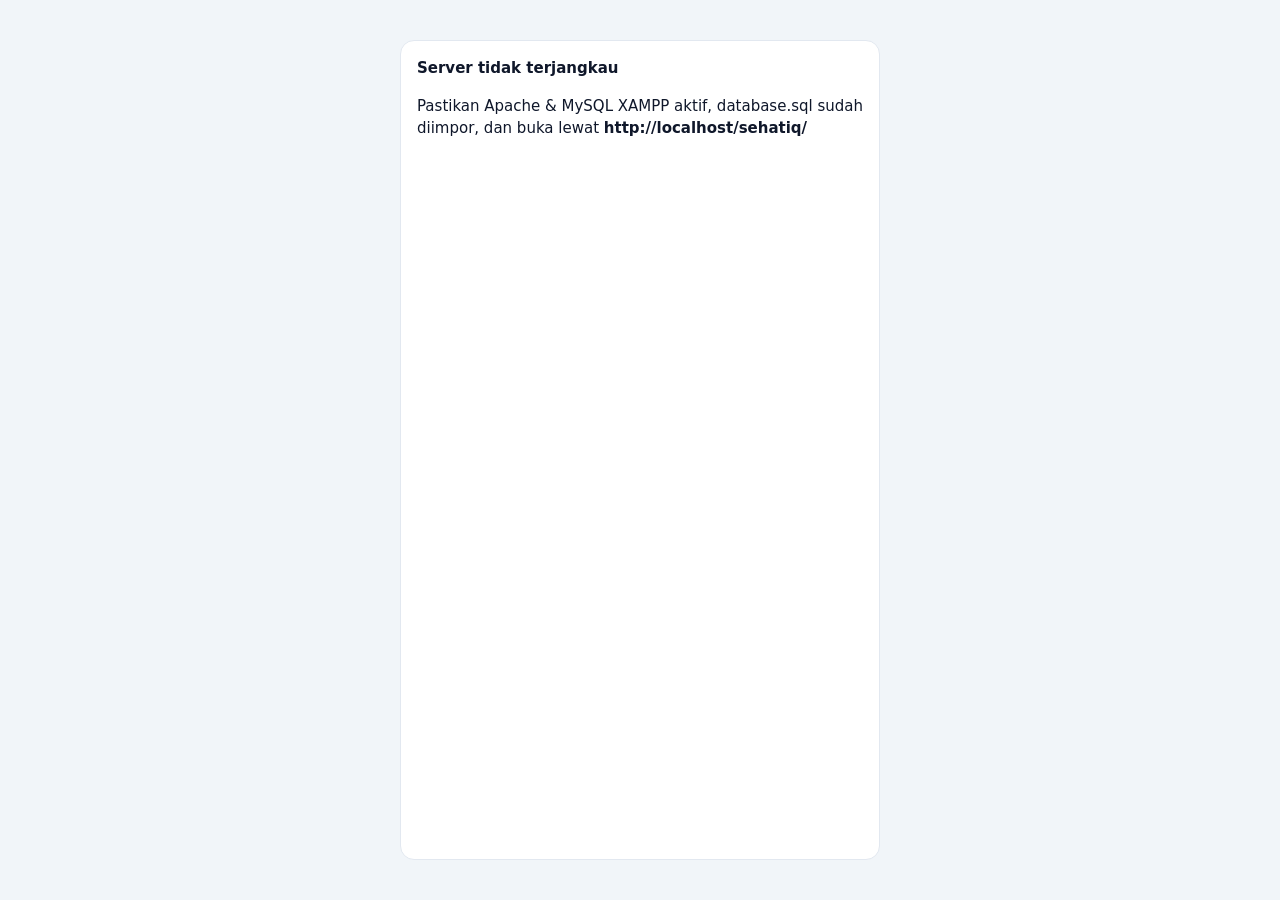
<file: index.html>
<!DOCTYPE html>
<html lang="id">
<head>
<meta charset="UTF-8">
<meta name="viewport" content="width=device-width,initial-scale=1">
<title>SehatIQ — Sistem Pintar Kesehatan</title>
<link rel="stylesheet" href="css/style.css">
</head>
<body>
<aside id="side">
  <div class="brand"><span id="lg"></span>SehatIQ</div>
  <nav id="nav"></nav>
  <div class="sf">
    <div class="usr" id="usr"></div>
    <button class="btn sm" id="theme"><i data-ic="sun"></i> Ganti Tema</button>
    <button class="btn sm" id="exp"><i data-ic="download"></i> Ekspor Data</button>
    <label class="btn sm" style="cursor:pointer;margin:0"><i data-ic="upload"></i> Impor<input type="file" id="imp" accept=".json" hidden></label>
    <button class="btn sm" id="out"><i data-ic="logout"></i> Keluar</button>
  </div>
</aside>
<main>
  <header><button id="menu" class="btn sm" data-ic="menu"></button><h1 id="title"></h1><span id="clock"></span></header>
  <section id="view"></section>
  <footer><i data-ic="alert" data-s="14"></i> SehatIQ adalah alat bantu edukasi, bukan pengganti diagnosis dokter. Data tersimpan di database MySQL Anda.</footer>
</main>
<div id="toast"></div>
<script src="js/utils.js"></script>
<script src="js/icons.js"></script>
<script src="js/charts.js"></script>
<script src="js/modules/dashboard.js"></script>
<script src="js/modules/symptom.js"></script>
<script src="js/modules/vitals.js"></script>
<script src="js/modules/meds.js"></script>
<script src="js/modules/appts.js"></script>
<script src="js/modules/records.js"></script>
<script src="js/modules/calc.js"></script>
<script src="js/modules/journal.js"></script>
<script src="js/modules/chat.js"></script>
<script src="js/modules/emergency.js"></script>
<script src="js/app.js"></script>
</body>
</html>
</file>
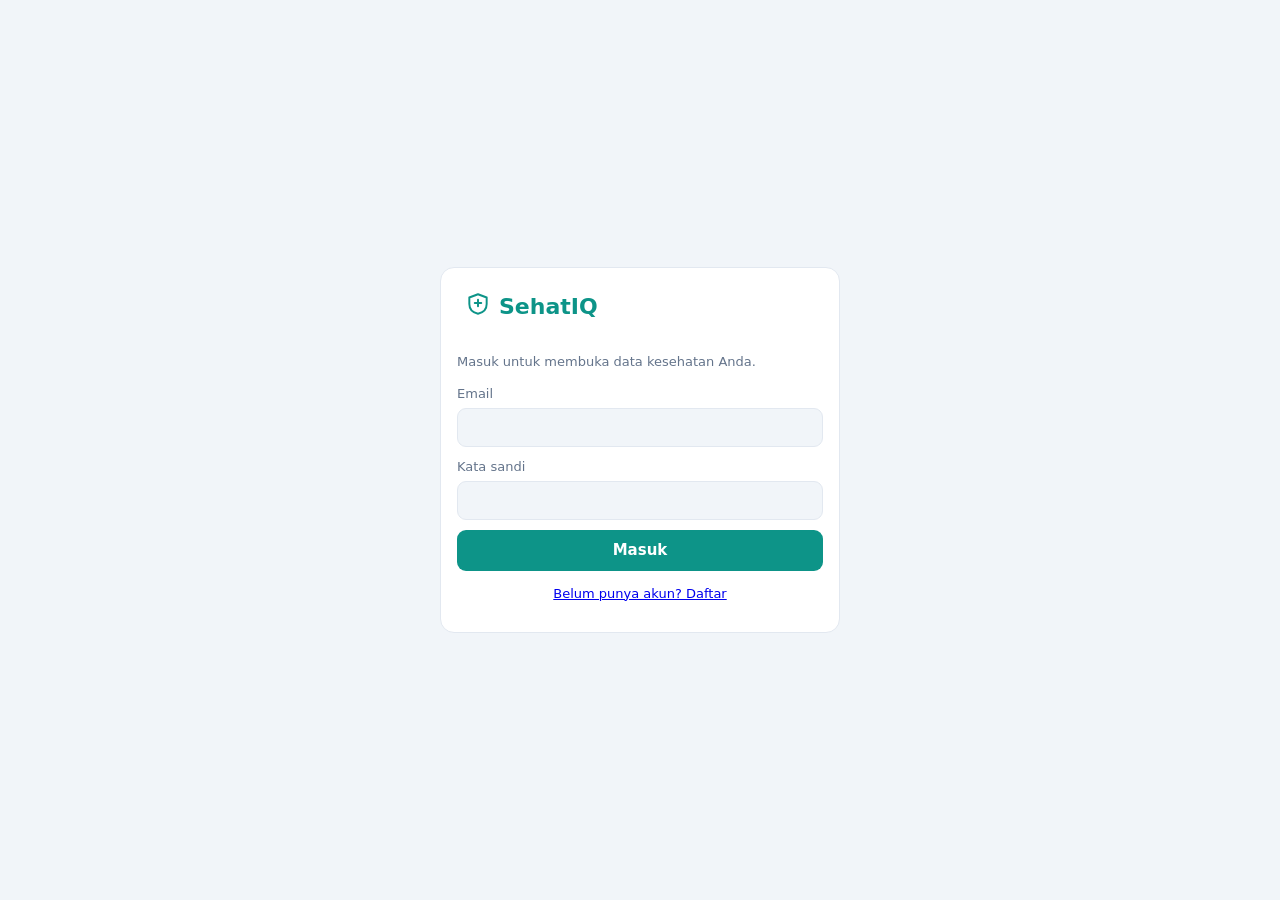
<file: login.html>
<!DOCTYPE html>
<html lang="id"><head><meta charset="UTF-8"><meta name="viewport" content="width=device-width,initial-scale=1">
<title>Masuk — SehatIQ</title><link rel="stylesheet" href="css/style.css">
<style>body{align-items:center;justify-content:center;padding:16px}.box{width:100%;max-width:400px;margin:0}.box .brand{color:var(--pri)}</style></head>
<body><div class="card box">
<div class="brand"><span id="lg"></span>SehatIQ</div>
<p class="mut" id="sub">Masuk untuk membuka data kesehatan Anda.</p>
<div id="er" class="alert bad" style="display:none"></div>
<form id="f"><label id="ln" style="display:none">Nama lengkap<input name="nama"></label>
<label>Email<input type="email" name="email" required></label>
<label>Kata sandi<input type="password" name="pass" minlength="6" required></label>
<button class="btn" style="width:100%;justify-content:center" id="bt">Masuk</button></form>
<p class="mut" style="text-align:center"><a href="#" id="sw">Belum punya akun? Daftar</a></p></div>
<script src="js/icons.js"></script>
<script>
let mode='login';const $=s=>document.querySelector(s);$('#lg').innerHTML=ic('shield',26);
$('#sw').onclick=e=>{e.preventDefault();mode=mode==='login'?'register':'login';const r=mode==='register';
 $('#ln').style.display=r?'block':'none';$('#bt').textContent=r?'Daftar':'Masuk';$('#sub').textContent=r?'Buat akun baru — gratis.':'Masuk untuk membuka data kesehatan Anda.';$('#sw').textContent=r?'Sudah punya akun? Masuk':'Belum punya akun? Daftar';$('#er').style.display='none'};
$('#f').onsubmit=async e=>{e.preventDefault();const er=$('#er');er.style.display='none';
 try{const r=await fetch('api/auth.php?a='+mode,{method:'POST',headers:{'Content-Type':'application/json'},body:JSON.stringify(Object.fromEntries(new FormData(e.target)))});
  const j=await r.json();if(j.ok)location.href='index.html';else{er.textContent=j.error||'Gagal';er.style.display='block'}}
 catch(x){er.textContent='Tidak dapat terhubung ke server. Pastikan Apache & MySQL XAMPP aktif dan buka lewat http://localhost/sehatiq/';er.style.display='block'}};
</script></body></html>
</file>
<file: css/style.css>
:root{--bg:#f1f5f9;--card:#fff;--tx:#0f172a;--mut:#64748b;--bd:#e2e8f0;--pri:#0d9488;--pri2:#14b8a6;--ok:#16a34a;--warn:#d97706;--bad:#dc2626;--side:#0f172a}
[data-theme=dark]{--bg:#0b1220;--card:#131c2e;--tx:#e2e8f0;--mut:#94a3b8;--bd:#24314a;--side:#070d18}
*{box-sizing:border-box}body{margin:0;font:15px/1.5 system-ui,Segoe UI,Roboto,sans-serif;background:var(--bg);color:var(--tx);display:flex;min-height:100vh}
#side{width:230px;background:var(--side);color:#cbd5e1;display:flex;flex-direction:column;padding:14px;position:sticky;top:0;height:100vh;flex-shrink:0;z-index:20}
.brand{font-size:22px;font-weight:800;color:#5eead4;padding:6px 8px 16px}
#nav{flex:1;overflow:auto}#nav a{display:block;padding:9px 12px;border-radius:10px;color:#cbd5e1;text-decoration:none;margin-bottom:2px}
#nav a:hover{background:#1e293b}#nav a.on{background:var(--pri);color:#fff}
.sf{display:flex;flex-direction:column;gap:6px}
main{flex:1;min-width:0;display:flex;flex-direction:column}
header{display:flex;align-items:center;gap:12px;padding:14px 22px;background:var(--card);border-bottom:1px solid var(--bd);position:sticky;top:0;z-index:10}
header h1{font-size:19px;margin:0;flex:1}#clock{color:var(--mut);font-size:13px}#menu{display:none}
#view{padding:22px;flex:1}footer{padding:14px 22px;color:var(--mut);font-size:12px;text-align:center}
.grid{display:grid;gap:16px;grid-template-columns:repeat(auto-fit,minmax(230px,1fr))}.g2{grid-template-columns:repeat(auto-fit,minmax(340px,1fr))}
.card{background:var(--card);border:1px solid var(--bd);border-radius:14px;padding:16px;margin-bottom:16px}.grid>.card{margin:0}
.card h3{margin:0 0 10px;font-size:15px}.big{font-size:28px;font-weight:800}.mut{color:var(--mut);font-size:13px}
.btn{background:var(--pri);color:#fff;border:0;border-radius:9px;padding:9px 14px;cursor:pointer;font:inherit;font-weight:600}.btn:hover{background:var(--pri2)}
.btn.sm{padding:6px 10px;font-size:13px;background:#1e293b;color:#e2e8f0}header .btn.sm{background:var(--bg);color:var(--tx)}
.btn.alt{background:var(--bg);color:var(--tx);border:1px solid var(--bd)}.btn.red{background:var(--bad)}.btn.on{background:var(--pri);color:#fff}
input,select,textarea{width:100%;padding:9px 11px;border:1px solid var(--bd);border-radius:9px;background:var(--bg);color:var(--tx);font:inherit}
label{display:block;font-size:13px;color:var(--mut);margin-bottom:10px}label>input,label>select,label>textarea{margin-top:4px}
.row{display:grid;gap:12px;grid-template-columns:repeat(auto-fit,minmax(130px,1fr))}
.badge{display:inline-block;padding:2px 9px;border-radius:99px;font-size:12px;font-weight:700;color:#fff}.badge.ok{background:var(--ok)}.badge.warn{background:var(--warn)}.badge.bad{background:var(--bad)}.badge.gray{background:var(--mut)}
table{width:100%;border-collapse:collapse;font-size:14px}th,td{text-align:left;padding:8px;border-bottom:1px solid var(--bd)}th{color:var(--mut);font-weight:600;font-size:12px}
.tabs{display:flex;gap:6px;flex-wrap:wrap;margin-bottom:12px}
.chips{display:flex;flex-wrap:wrap;gap:8px}.chip{border:1px solid var(--bd);border-radius:99px;padding:5px 12px;cursor:pointer;background:var(--bg);user-select:none;font-size:13px}.chip.on{background:var(--pri);color:#fff;border-color:var(--pri)}
.alert{padding:12px 14px;border-radius:10px;margin-bottom:10px;border-left:5px solid}.alert.bad{background:#fee2e2;color:#7f1d1d;border-color:var(--bad)}.alert.warn{background:#fef3c7;color:#78350f;border-color:var(--warn)}.alert.ok{background:#dcfce7;color:#14532d;border-color:var(--ok)}.alert.info{background:#e0f2fe;color:#0c4a6e;border-color:#0284c7}
.ring{width:110px;height:110px;border-radius:50%;display:grid;place-items:center;margin:auto}.ring b{background:var(--card);width:84px;height:84px;border-radius:50%;display:grid;place-items:center;font-size:26px}
canvas{width:100%;height:220px;display:block}
.bar{height:10px;background:var(--bd);border-radius:9px;overflow:hidden}.bar i{display:block;height:100%;background:var(--pri)}
#toast{position:fixed;right:16px;bottom:16px;display:flex;flex-direction:column;gap:8px;z-index:99}.tt{background:#0f172a;color:#fff;padding:11px 16px;border-radius:10px;box-shadow:0 6px 20px #0004;max-width:320px}
.chat{height:420px;overflow:auto;display:flex;flex-direction:column;gap:8px;padding:6px}.msg{max-width:80%;padding:9px 13px;border-radius:14px;white-space:pre-wrap}.msg.u{align-self:flex-end;background:var(--pri);color:#fff}.msg.b{align-self:flex-start;background:var(--bg);border:1px solid var(--bd)}
details{border:1px solid var(--bd);border-radius:10px;padding:10px 14px;margin-bottom:8px;background:var(--card)}summary{cursor:pointer;font-weight:600}
.circle{width:140px;height:140px;border-radius:50%;background:radial-gradient(var(--pri2),var(--pri));margin:30px auto;display:grid;place-items:center;color:#fff;font-weight:700;transition:transform 4s ease-in-out}
.circle.big{transform:scale(1.4)}
.item{display:flex;align-items:center;gap:10px;padding:9px 0;border-bottom:1px solid var(--bd)}.item>div{flex:1}
.x{background:none;border:0;color:var(--bad);cursor:pointer;font-size:16px}
@media(max-width:800px){#side{position:fixed;left:-250px;transition:left .2s}#side.open{left:0}#menu{display:inline-block}}
@media print{#side,header,footer,.noprint{display:none!important}}

.ic{vertical-align:-3px;flex-shrink:0}.brand{display:flex;align-items:center;gap:8px}
#nav a{display:flex;align-items:center;gap:10px}.btn,.chip,.x{display:inline-flex;align-items:center;gap:6px}
.usr{display:flex;gap:8px;align-items:center;padding:6px 8px;color:#e2e8f0;font-weight:600;font-size:13px;word-break:break-all}
header h1{display:flex;align-items:center;gap:8px}summary .ic{margin-right:6px}
</file>
